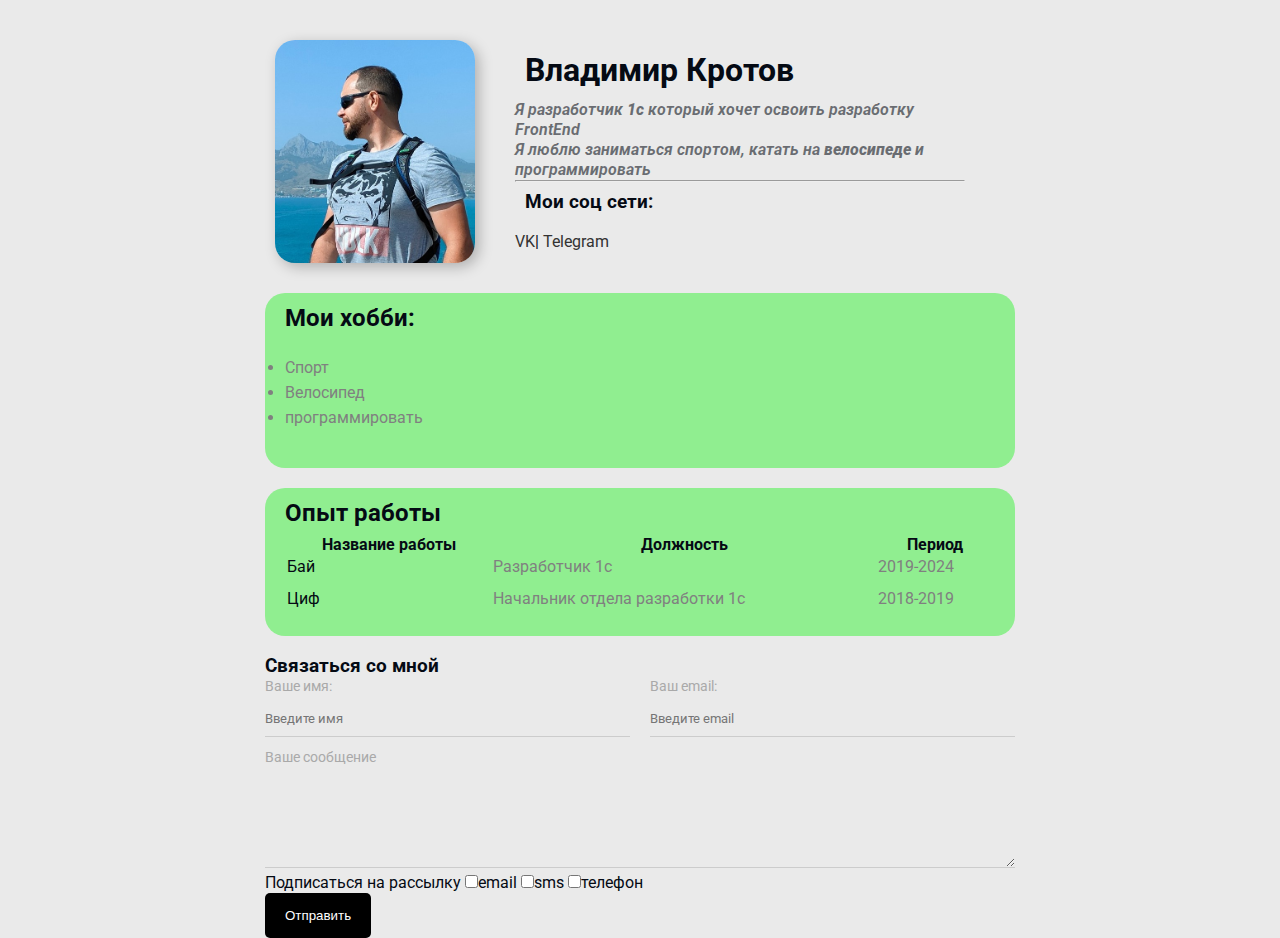
<file: index.html>
<!DOCTYPE html>
<html lang="en">

<head>
    <meta charset="UTF-8">
    <meta name="viewport" content="width=device-width, initial-scale=1.0">
    <meta name="description" content="Резюме Владимира Кротова">
    <meta name="keywords" content="html, cours, css, tags">
    <title>Resume Vladimir Krotov</title>
    <link rel="stylesheet" href="Resume.css">
</head>

<body>

    <div class="container">
        <div class="info">

            <img src="Avatar.jpg" alt="Avatar" class="avatar">

            <div class="info-text">
                <h1>Владимир Кротов</h1>
                <P>Я разработчик <Strong>1с</Strong> который хочет
                    освоить <em>разработку FrontEnd</em></P>
                <p>Я люблю заниматься спортом, катать на <strong>велосипеде</strong>
                    и программировать</p>
                <hr>
                <h3>Мои соц сети:</h3>
                <a href="https://vk.com/krovlads">VK</a>|
                <a href="https://t.me/KroVladS">Telegram</a>
            </div>
        </div>

        <div class="card bg_green">
            <h2>Мои хобби:</h2>
            <oi class="list">
                <li>Спорт</li>
                <li>Велосипед</li>
                <li>программировать</li>
            </oi>
        </div>


        <div class="card bg_green">
            <h2>Опыт работы</h2>

            <table class="table">
                <thead>
                    <tr>
                        <th>Название работы</th>
                        <th>Должность</th>
                        <th>Период</th>
                    </tr>
                </thead>
                <tbody>
                    <tr>
                        <td>Бай</td>
                        <td>Разработчик 1с</td>
                        <td>2019-2024</td>
                    </tr>
                    <tr>
                        <td>Циф</td>
                        <td>Начальник отдела разработки 1с</td>
                        <td>2018-2019</td>
                    </tr>
                </tbody>
            </table>
        </div>


        <form class="form">
            <h3>Связаться со мной</h3>

            <div class="form-row">
                <div class="form-group">
                    <label for="Name">Ваше имя:</label>
                    <input type="text" id="Name" placeholder="Введите имя">
                </div>

                <div class="form-group">
                    <label for="Email">Ваш email:</label>
                    <input type="email" id="Email" placeholder="Введите email">
                </div>
            </div>

            <div class="form-group">
                <label for="message">Ваше сообщение</label>

                <textarea name="message" id="message" cols="50" rows="5"></textarea>
            </div>

            <div>
                <label for="food">Подписаться на рассылку</label>
                <input type="checkbox" name="food">email
                <input type="checkbox" name="food">sms
                <input type="checkbox" name="food">телефон
            </div>

            <button type="submit" class="btn">Отправить</button>

        </form>
    </div>
</body>

</html>
</file>
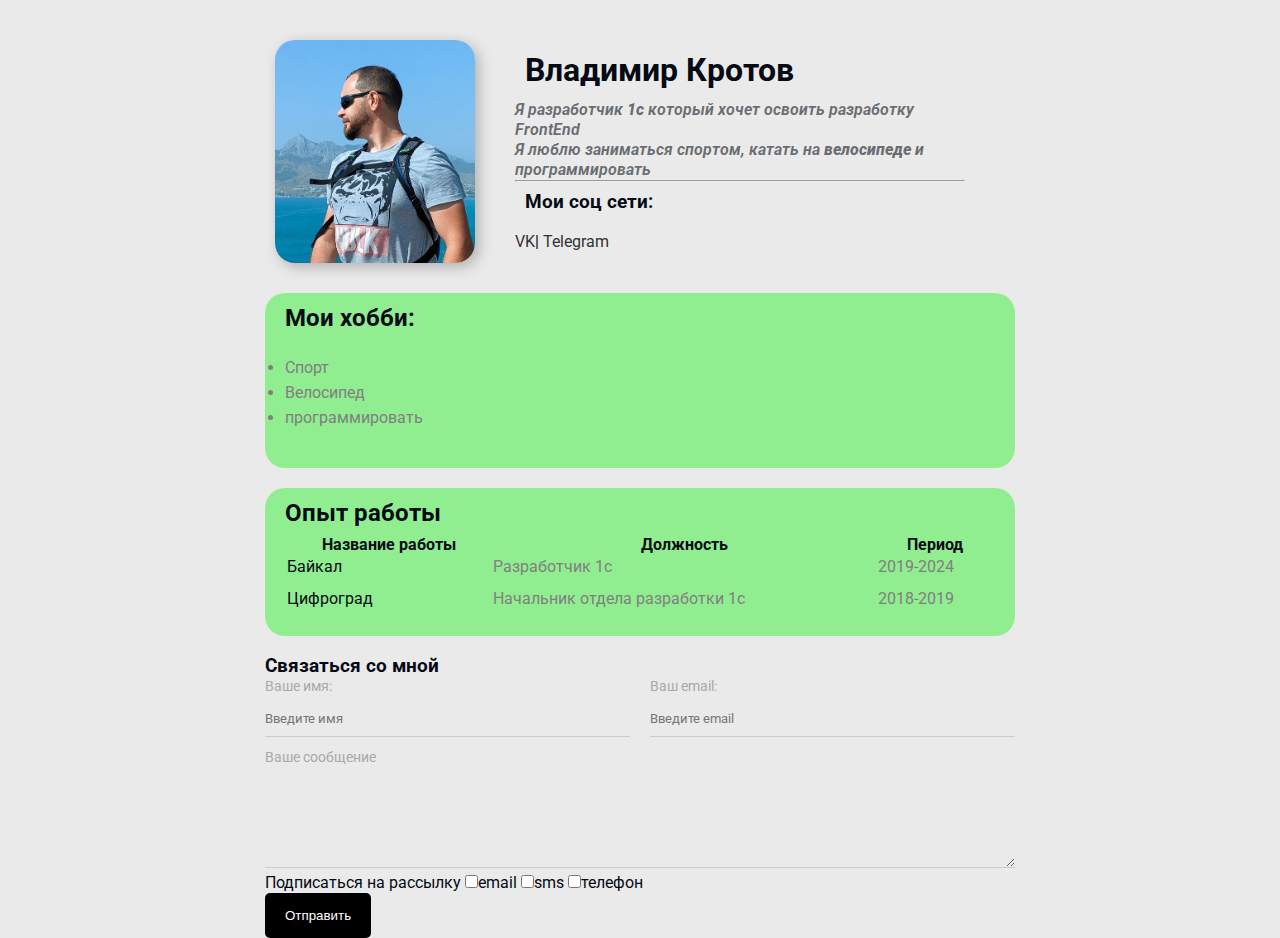
<file: Resume.html>
<!DOCTYPE html>
<html lang="en">

<head>
    <meta charset="UTF-8">
    <meta name="viewport" content="width=device-width, initial-scale=1.0">
    <meta name="description" content="Резюме Владимира Кротова">
    <meta name="keywords" content="html, cours, css, tags">
    <title>Resume Vladimir Krotov</title>
    <link rel="stylesheet" href="Resume.css">
</head>

<body>

    <div class="container">
        <div class="info">

            <img src="Avatar.jpg" alt="Avatar" class="avatar">

            <div class="info-text">
                <h1>Владимир Кротов</h1>
                <P>Я разработчик <Strong>1с</Strong> который хочет
                    освоить <em>разработку FrontEnd</em></P>
                <p>Я люблю заниматься спортом, катать на <strong>велосипеде</strong>
                    и программировать</p>
                <hr>
                <h3>Мои соц сети:</h3>
                <a href="https://vk.com/krovlads">VK</a>|
                <a href="https://t.me/KroVladS">Telegram</a>
            </div>
        </div>

        <div class="card bg_green">
            <h2>Мои хобби:</h2>
            <oi class="list">
                <li>Спорт</li>
                <li>Велосипед</li>
                <li>программировать</li>
            </oi>
        </div>


        <div class="card bg_green">
            <h2>Опыт работы</h2>

            <table class="table">
                <thead>
                    <tr>
                        <th>Название работы</th>
                        <th>Должность</th>
                        <th>Период</th>
                    </tr>
                </thead>
                <tbody>
                    <tr>
                        <td>Байкал</td>
                        <td>Разработчик 1с</td>
                        <td>2019-2024</td>
                    </tr>
                    <tr>
                        <td>Цифроград</td>
                        <td>Начальник отдела разработки 1с</td>
                        <td>2018-2019</td>
                    </tr>
                </tbody>
            </table>
        </div>


        <form class="form">
            <h3>Связаться со мной</h3>

            <div class="form-row">
                <div class="form-group">
                    <label for="Name">Ваше имя:</label>
                    <input type="text" id="Name" placeholder="Введите имя">
                </div>

                <div class="form-group">
                    <label for="Email">Ваш email:</label>
                    <input type="email" id="Email" placeholder="Введите email">
                </div>
            </div>

            <div class="form-group">
                <label for="message">Ваше сообщение</label>

                <textarea name="message" id="message" cols="50" rows="5"></textarea>
            </div>

            <div>
                <label for="food">Подписаться на рассылку</label>
                <input type="checkbox" name="food">email
                <input type="checkbox" name="food">sms
                <input type="checkbox" name="food">телефон
            </div>

            <button type="submit" class="btn">Отправить</button>

        </form>
    </div>
</body>

</html>
</file>
<file: Resume.css>
@import url('https://fonts.googleapis.com/css2?family=Roboto&display=swap');

* {
    margin: 0;
    padding: 0;
}

body {

    font-family: 'Roboto', sans-serif;
    font-size: 16px;
    line-height: 20px;
    font-weight: normal;
    background-color: #d4d4d47c;
    color: #050a14;
    margin: 0;
}

.container {
    max-width: 750px;
    margin: auto;
    padding-top: 30px;
}

.avatar {
    max-width: 200px;
    margin: auto;
    box-shadow: 4px 4px 14px rgba(0, 0, 0, 0.25);
    border-radius: 20px;
}


.info-text p {
    font-style: italic;
    font-weight: bold;
    color: #050a148f;
    margin: 0px;

}

.info-text {
    margin: 10px 40px;
}

.info {
    margin-bottom: 20px;
    padding: 10px;
    display: flex;
}

@media (max-width: 600px) {
    .info {
        display: block;
        text-align: center;
    }

}

.info h1 {
    margin-bottom: 10px;
    padding: 10px;

}

.info h3 {
    margin-bottom: 10px;
    padding: 10px;
}


.card {
    border-radius: 20px;
    padding: 15px 20px;
    margin-bottom: 20px;
}

.card h2 {
    margin-bottom: 10px;
}

.bg_green {
    background: lightgreen;
}

a {
    color: #333;
    text-decoration: none;
    /* transition: all .2s; */
}

a:hover {
    color: orange;
    /* font-size: 2rem; */
}

/* a:visited {
    color: red;
} */

/* a:active {
    color: blue;
} */

.btn {

    background: black;
    padding: 15px 20px;
    color: white;
    border: none;
    cursor: pointer;
    border-radius: 5px;
}

.btn:hover {
    opacity: 0.8;
    color: orange;
}

.list {
    padding: 0 20px;
}

.list li {
    color: gray;
    margin-bottom: 5px;
}

.table {
    width: 100%;
}

.table td {
    padding-bottom: 10px;
}

.table td:nth-child(2),
.table td:nth-child(3) {
    color: gray;
}

.form h2 {
    text-align: center;
}

.form-row {
    margin-bottom: 10px;
    display: flex;
}


.form-row .form-group {
    /* display: inline-block; */
    /* width: calc(50% - 20px); */
    margin-right: 20px;
    width: 50%;
}

@media (max-width: 600px) {
    .form-row {
        display: block;
        /* text-align: center; */
    }

    .form-row .form-group {
        width: 100%;
        margin-right: 20;
        margin-bottom: 10px;
    }

}

.form-row .form-group:last-child {
    margin-right: 0;
}

.form-group label {
    display: block;
    font-size: 14px;
    color: darkgray;
}

.form-group input,
.form-group textarea {
    width: 100%;
    box-sizing: border-box;
    border: none;
    background: transparent;
    border-bottom: 1px solid #ccc;
    color: black;
    padding: 15px 0 10px;
    outline: none;
    font-family: inherit;
}
</file>
